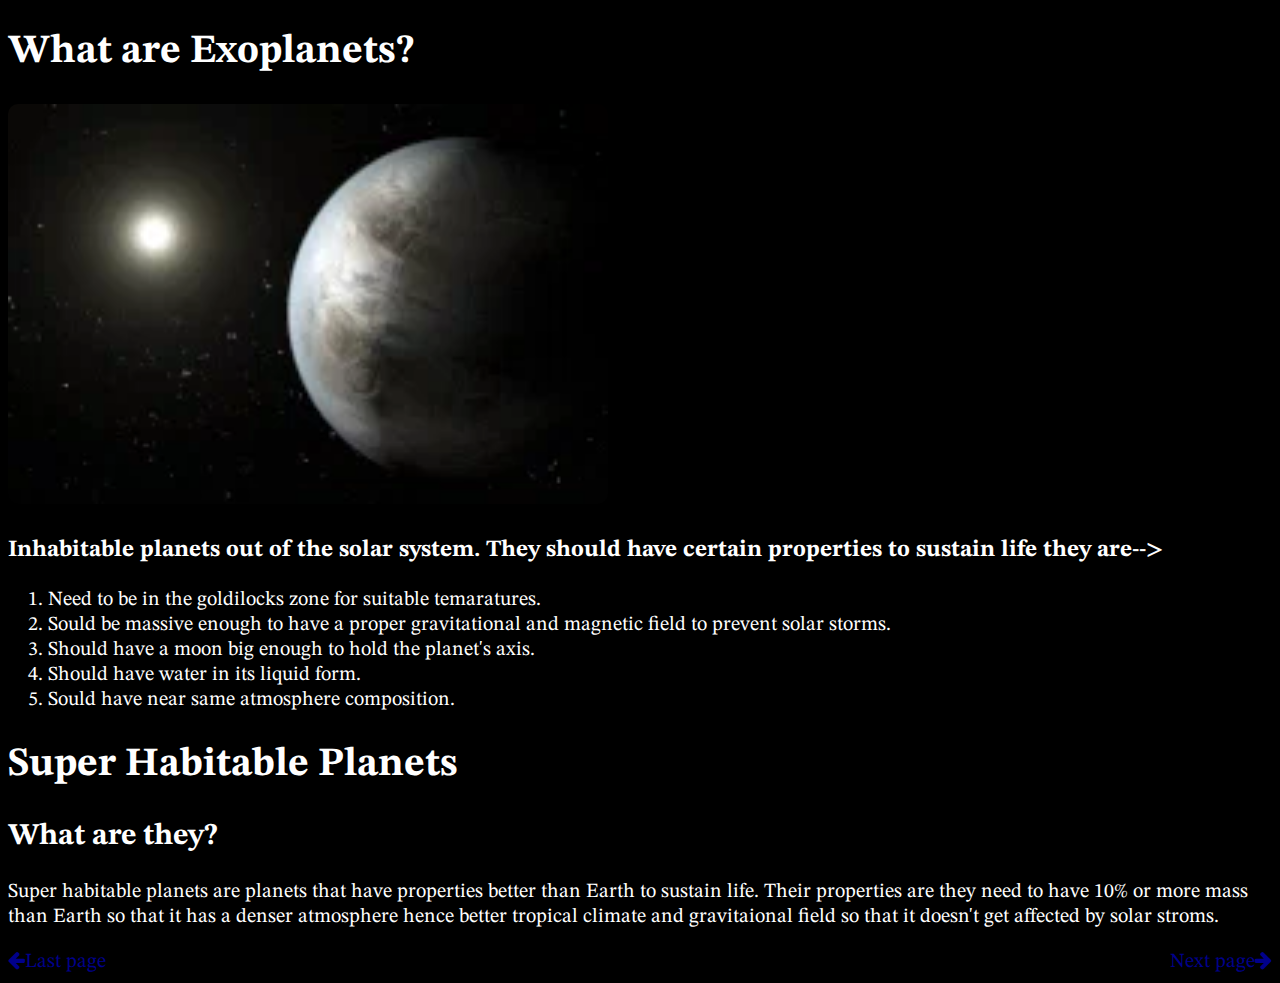
<file: index.html>
<!DOCTYPE html>
<html lang="en">
<head>
    <meta charset="UTF-8">
    <meta http-equiv="X-UA-Compatible" content="IE=edge">
    <meta name="viewport" content="width=device-width, initial-scale=1.0">
    <title>Astronomy further reading of how exoplanets are found today</title>
    <link rel="stylesheet" href="style.css">
    <link
    rel="stylesheet"
    href="https://cdnjs.cloudflare.com/ajax/libs/font-awesome/4.7.0/css/font-awesome.min.css"/>
</head>
<body>
    <h1>What are Exoplanets?</h1>
    <!-- <img src="[data-uri]"> -->
    <img src="Beginning_pic.webp" alt="" height="400px"width="600px">
        <h3>Inhabitable planets out of the solar system. They should have certain properties to sustain life they are--></h3>
            <!-- SUTAIBLE TEMPERATURE
            NEED TO HAVE A OZONE LAYER
            NEED TO HAVE A GRAVITATIONAL AND MAGNETIC FIELD
            NEED TO BE IN THE GOLDILOCKS ZONE
            WE NEED A MOON ¼ THE SIZE OF THE EXOPLANET -->
            <ol>
                <li>Need to be in the goldilocks zone for suitable temaratures.</li>
                <li>Sould be massive enough to have a proper gravitational and magnetic field to prevent solar storms.</li>
                <li>Should have a moon big enough to hold the planet's axis.</li>
                <li>Should have water in its liquid form.</li>
                <li>Sould have near same atmosphere composition.</li>
            </ol>
        
            
        <h1>Super Habitable Planets</h1>
        <h2>What are they?</h2>
        <p>Super habitable planets are planets that have properties better than Earth to sustain life.
           Their properties are they need to have 10% or more mass than Earth so that it has a denser atmosphere hence better tropical climate and 
           gravitaional field so that it doesn't get affected by solar stroms. 
        </p>
        <div class="anchor">
            <div>
                <a href="index11.html"><i class="fa fa-arrow-left" aria-hidden="true"></i><span>Last page</span></a>
            </div>
            <div>
                <a href="index2.html"><span>Next page</span><i class="fa fa-arrow-right" aria-hidden="true"></i></a>
            </div>
        </div> 
</body>
</html>
</file>
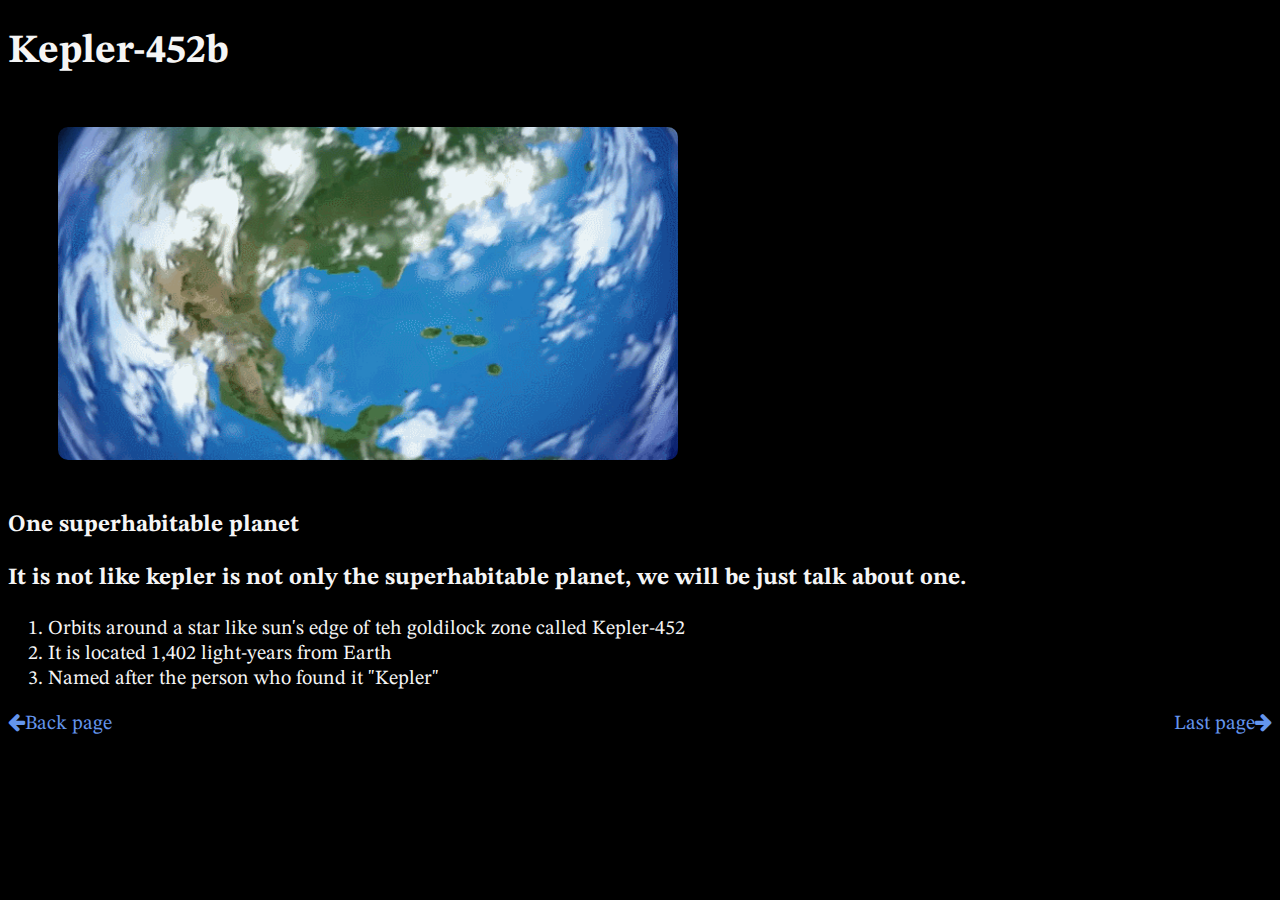
<file: index10.html>
<!DOCTYPE html>
<html lang="en">
<head>
    <meta charset="UTF-8">
    <meta http-equiv="X-UA-Compatible" content="IE=edge">
    <meta name="viewport" content="width=device-width, initial-scale=1.0">
    <title>Kepler</title>
    <link rel="stylesheet" href="style10.css">
    <link
    rel="stylesheet"
    href="https://cdnjs.cloudflare.com/ajax/libs/font-awesome/4.7.0/css/font-awesome.min.css"/>
</head>
<body>
<!-- Kepler-452b (a planet sometimes quoted to be an Earth 2.0 or Earth's Cousin[3][4] based on its characteristics; also known by 
its Kepler Object of Interest designation KOI-7016.01) is a super-Earth exoplanet orbiting within the inner edge of the habitable
zone of the Sun-like star Kepler-452, and is the only planet in the system discovered by Kepler. It is located about 1,402 light-years
(430 pc) from Earth in the constellation of Cygnus. -->
    <h1>Kepler-452b</h1>
    <img src="Super_Earth.gif" alt=""height="333px"width="620px">
    <h3>One superhabitable planet</h3>
    <h3>It is not like kepler is not only the superhabitable planet, we will be just talk about one.</h3>
    <ol>
        <li>Orbits around a star like sun's edge of teh goldilock zone called Kepler-452</li>
        <li>It is located 1,402 light-years from Earth</li>
        <li>Named after the person who found it "Kepler"</li>
    </ol>
    <div class="anchor">
        <div>
            <a href="index9.html"><i class="fa fa-arrow-left" aria-hidden="true"></i><span>Back page</span></a>
        </div>
        <div>
            <a href="index11.html"><span>Last page</span><i class="fa fa-arrow-right" aria-hidden="true"></i></a>
        </div>
    </div>
</body>
</html>
</file>
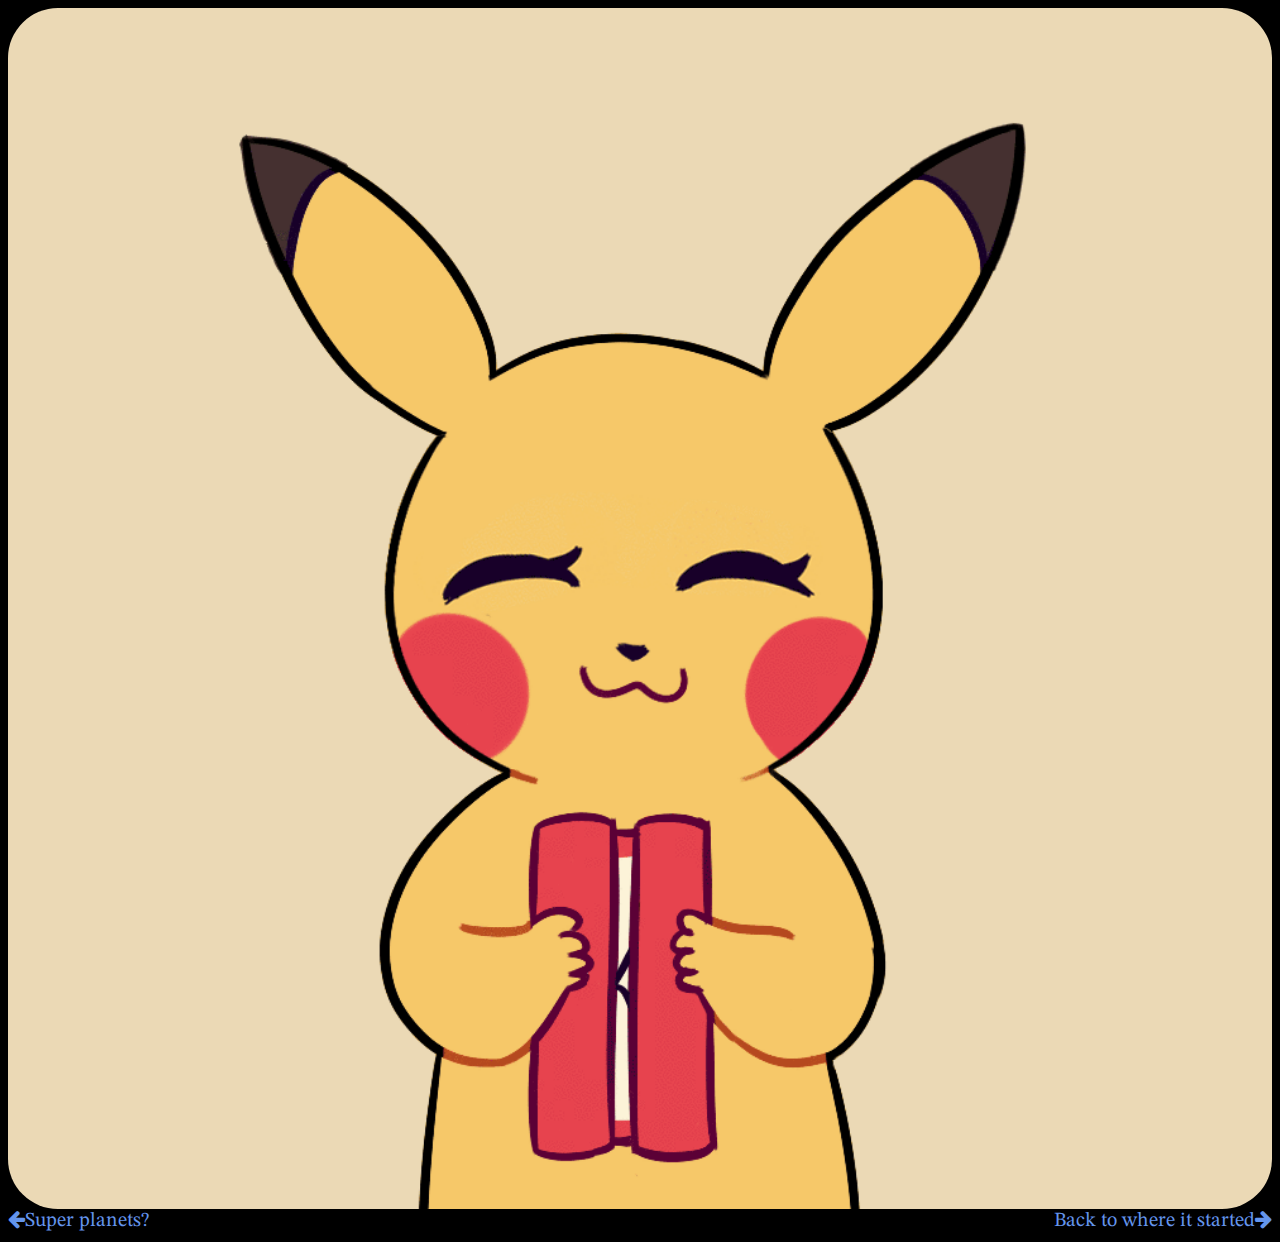
<file: index11.html>
<!DOCTYPE html>
<html lang="en">
<head>
    <meta charset="UTF-8">
    <meta http-equiv="X-UA-Compatible" content="IE=edge">
    <meta name="viewport" content="width=device-width, initial-scale=1.0">
    <title>Thank you</title>
    <link rel="stylesheet" href="style11.css">
    <link
    rel="stylesheet"
    href="https://cdnjs.cloudflare.com/ajax/libs/font-awesome/4.7.0/css/font-awesome.min.css"/>
</head>
<body>
    <img src="Thank_You.gif" alt=""height="50%"width="100%">
    <div class="anchor">
        <div>
            <a href="index10.html"><i class="fa fa-arrow-left" aria-hidden="true"></i><span>Super planets?</span></a>
        </div>
        <div>
            <a href="index.html"><span>Back to where it started</span><i class="fa fa-arrow-right" aria-hidden="true"></i></a>
        </div>
    </div>
</body>
</html>
</file>
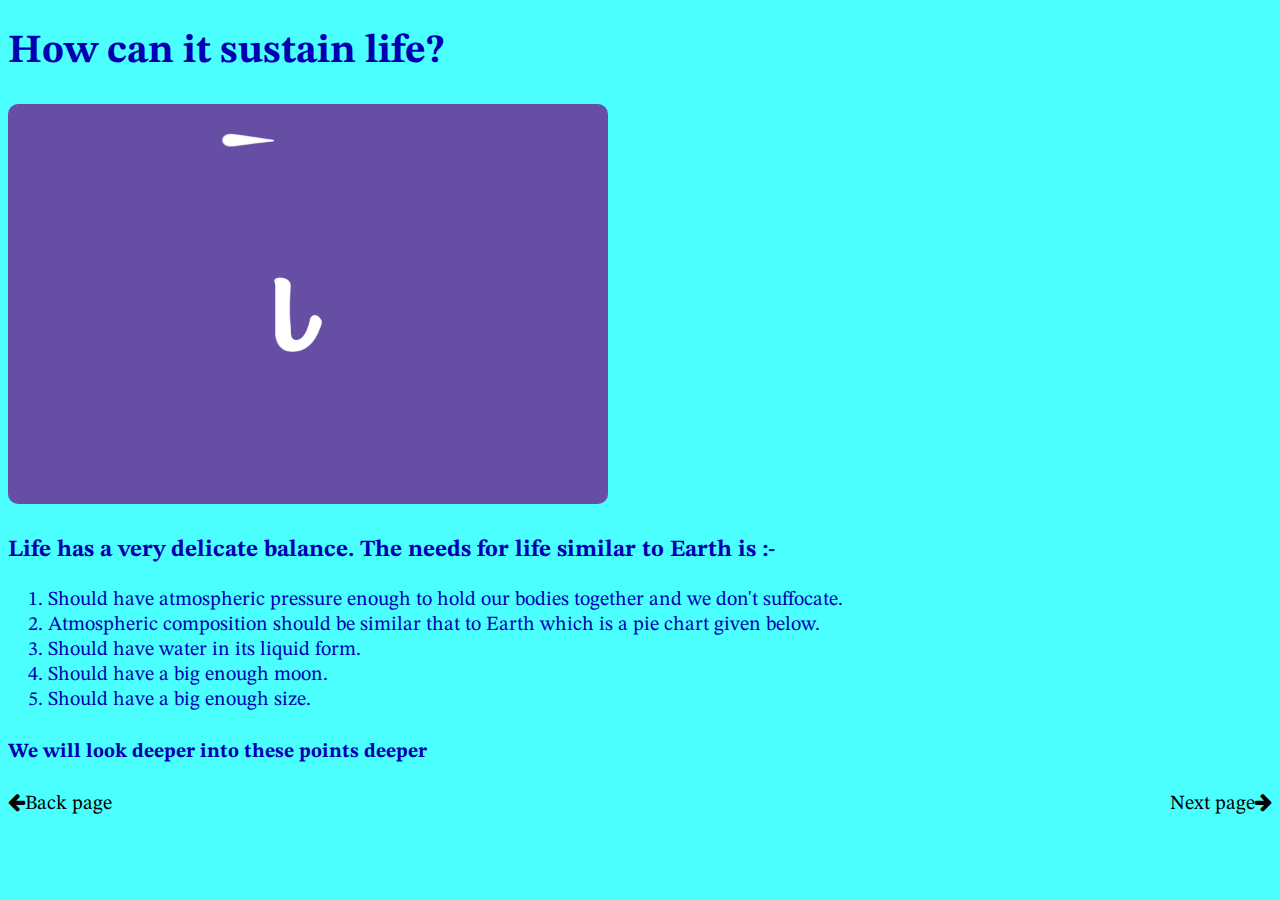
<file: index2.html>
<!DOCTYPE html>
<html lang="en">
<head>
    <meta charset="UTF-8">
    <meta http-equiv="X-UA-Compatible" content="IE=edge">
    <meta name="viewport" content="width=device-width, initial-scale=1.0">
    <title>How can it sustain life?</title>
    <link rel="stylesheet" href="style2.css">
    <link
    rel="stylesheet"
    href="https://cdnjs.cloudflare.com/ajax/libs/font-awesome/4.7.0/css/font-awesome.min.css"/>
</head>
<body>
    <!-- life sustaining elements -->
    <h1>How can it sustain life?</h1>
    <img src="life.gif" alt="" height="400px" width="600px">
    <h3>Life has a very delicate balance. The needs for life similar to Earth is :-</h3>
    <ol>
        <li>Should have atmospheric pressure enough to hold our bodies together and we don't suffocate.</li>
        <li>Atmospheric composition should be similar that to Earth which is a pie chart given below. </li>
        <li>Should have water in its liquid form.</li>
        <li>Should have a big enough moon.</li>
        <li>Should have a big enough size.</li>
    </ol>
    <h4> We will look deeper into these points deeper </h4>
    <div class="anchor">
        <div>
            <a href="index.html"><i class="fa fa-arrow-left" aria-hidden="true"></i><span>Back page</span></a>
        </div>
        <div>
            <a href="index3.html"><span>Next page</span><i class="fa fa-arrow-right" aria-hidden="true"></i></a>
        </div>
    </div> 
</body>
</html>
</file>
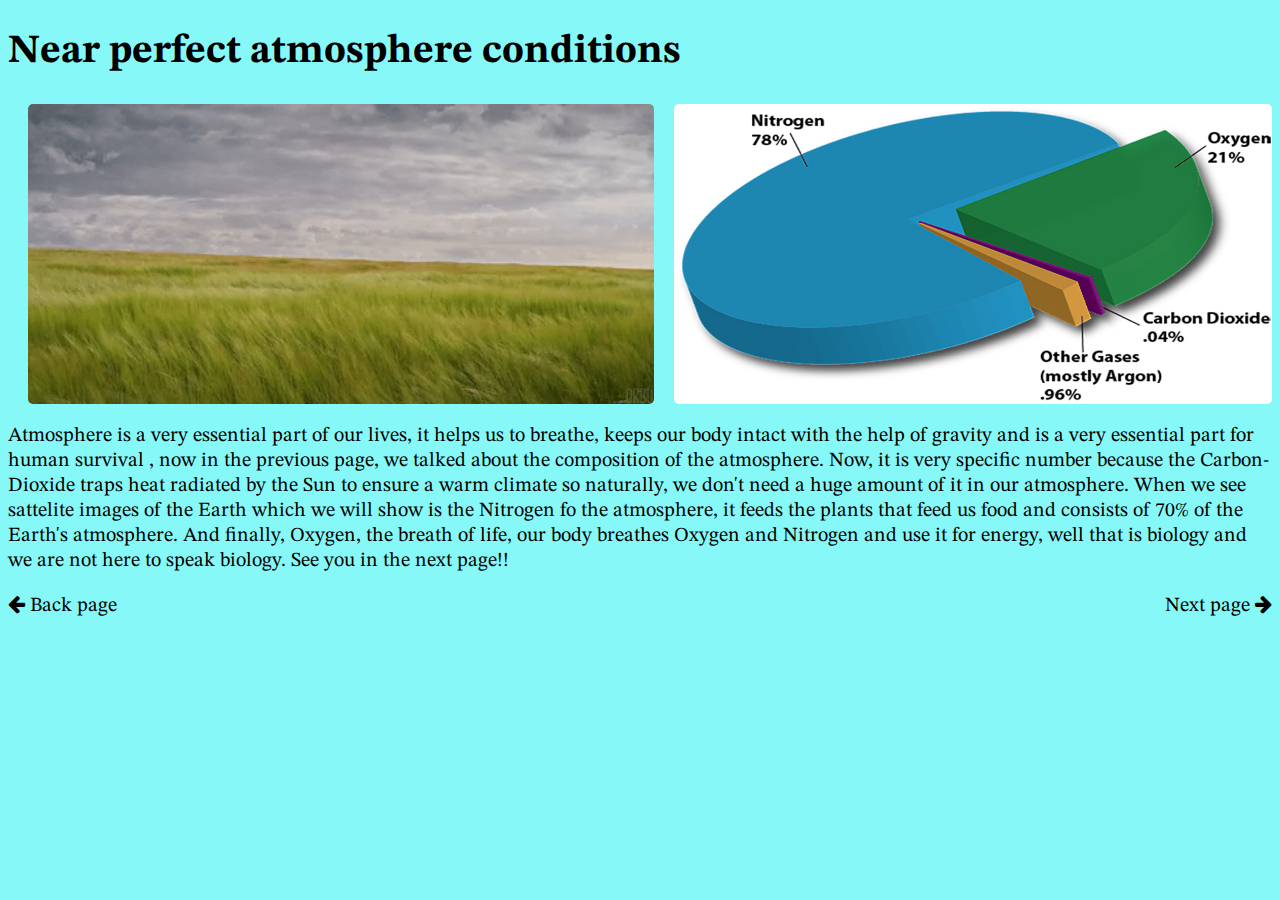
<file: index3.html>
<!DOCTYPE html>
<html lang="en">
  <head>
    <meta charset="UTF-8" />
    <meta http-equiv="X-UA-Compatible" content="IE=edge" />
    <meta name="viewport" content="width=device-width, initial-scale=1.0" />
    <title>Atmosphere</title>
    <link
      rel="stylesheet"
      href="https://cdnjs.cloudflare.com/ajax/libs/font-awesome/4.7.0/css/font-awesome.min.css"
    />
    <link rel="stylesheet" href="style3.css" />
  </head>

  <body>
    <div class="container">
      <h1 class="atmosphere_title">Near perfect atmosphere conditions</h1>
      <div class="atmosphere_imges">
        <img src="Wind_animation.txt" alt="" height="300px" id="front-img" />
        <img
          src="Atmosphere _composotion.jpg"
          alt=""
          height="300px"
          width="626px"
        />
      </div>
      <div class="atmosphere_descp">
        <p>
            Atmosphere is a very essential part of our lives, it helps us to
            breathe, keeps our body intact with the help of gravity and is a very
            essential part for human survival , now in the previous page, we
            talked about the composition of the atmosphere. Now, it is very
            specific number because the Carbon-Dioxide traps heat radiated by the
            Sun to ensure a warm climate so naturally, we don't need a huge amount
            of it in our atmosphere. When we see sattelite images of the Earth
            which we will show is the Nitrogen fo the atmosphere, it feeds the
            plants that feed us food and consists of 70% of the Earth's
            atmosphere. And finally, Oxygen, the breath of life, our body breathes
            Oxygen and Nitrogen and use it for energy, well that is biology and we
            are not here to speak biology. See you in the next page!!
          </p>
      </div>
      <div class="back_next_button">
        <div class="back_page">
          <a href="index2.html">
            <i class="fa fa-arrow-left" aria-hidden="true"></i>
            <span>Back page</span></a>
          </div>

        <div class="next_page">
          <a href="index4.html"
            ><span>Next page</span>
            <i class="fa fa-arrow-right" aria-hidden="true"></i>
          </a>
        </div>
      </div>
    </div>
  </body>
</html>
</file>
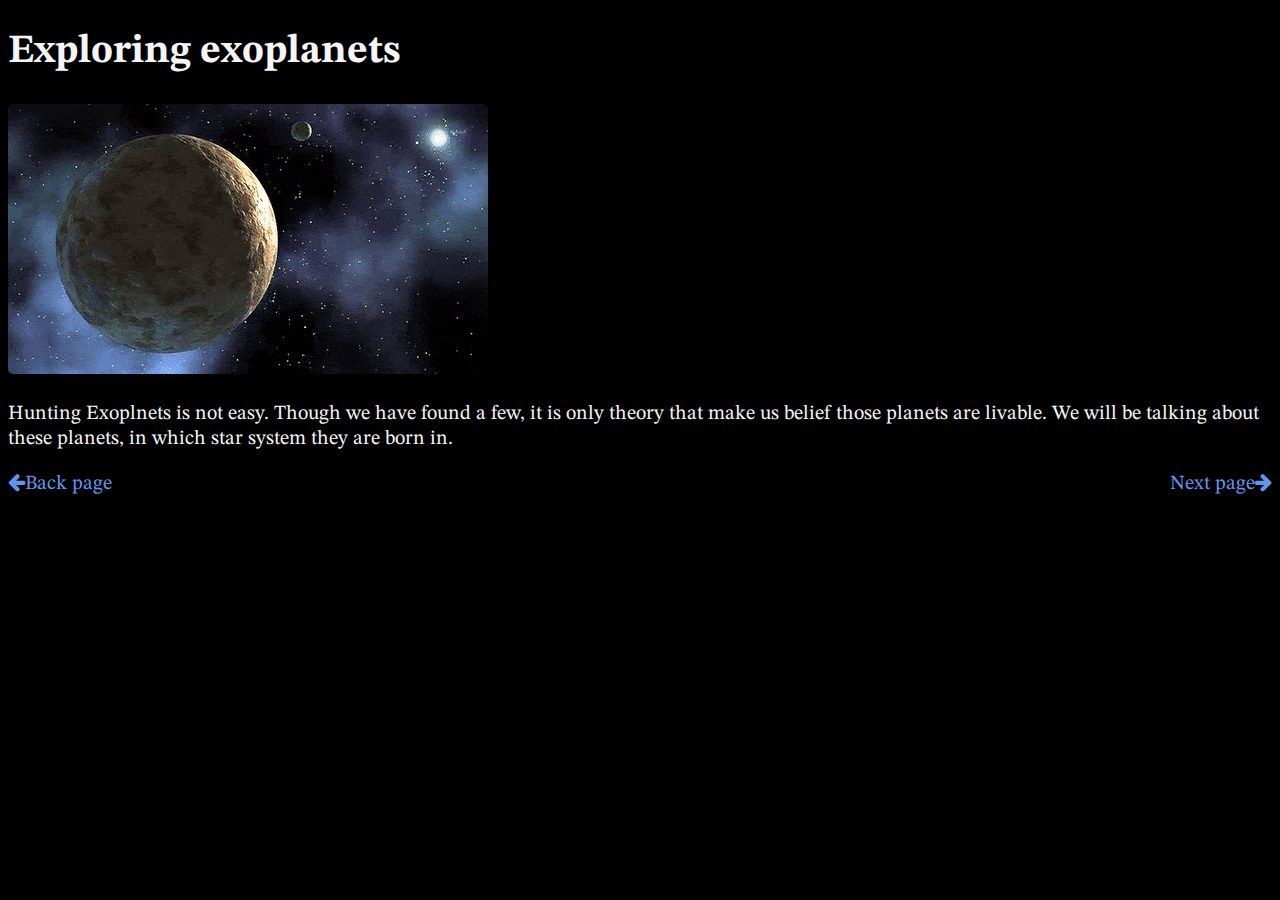
<file: index6.html>
<!DOCTYPE html>
<html lang="en">
<head>
    <meta charset="UTF-8">
    <meta http-equiv="X-UA-Compatible" content="IE=edge">
    <meta name="viewport" content="width=device-width, initial-scale=1.0">
    <title>Examples of exoplanets</title>
    <link rel="stylesheet" href="style6.css">
    <link
    rel="stylesheet"
    href="https://cdnjs.cloudflare.com/ajax/libs/font-awesome/4.7.0/css/font-awesome.min.css"/>
</head>
<body>
    <h1>Exploring exoplanets</h1>
    <img src="Exoplanet1.gif" alt="">
    <p>Hunting Exoplnets is not easy. Though we have found a few, it is only theory that make us belief those planets are livable.
        We will be talking about these planets, in which star system they are born in.</p>

        <div class="anchor">
            <div>
                <a href="index5.html"><i class="fa fa-arrow-left" aria-hidden="true"></i><span>Back page</span></a>
            </div>
            <div>
                <a href="index7.html"><span>Next page</span><i class="fa fa-arrow-right" aria-hidden="true"></i></a>
            </div>
        </div>
    </b></p>
</body>
</html>
</file>
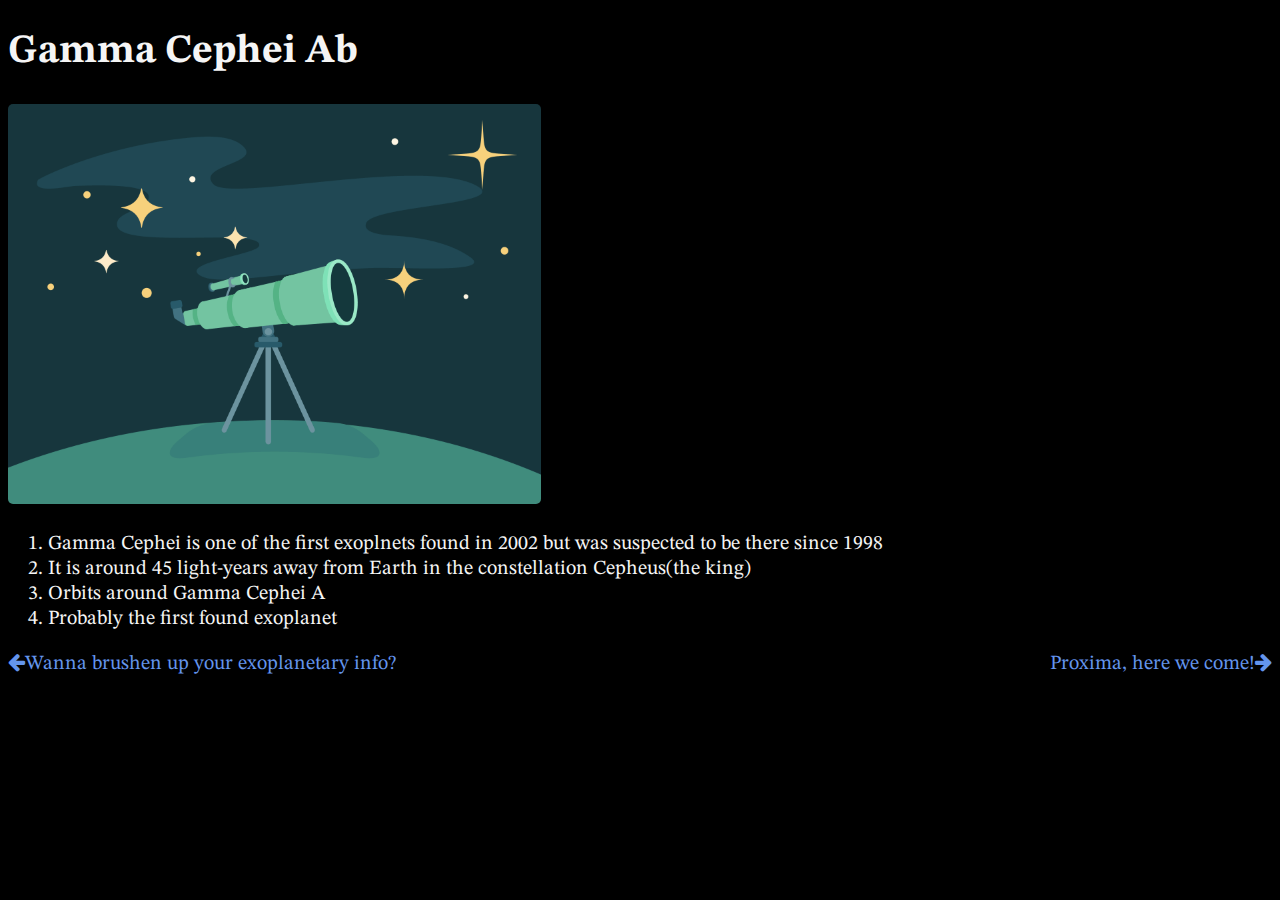
<file: index7.html>
<!DOCTYPE html>
<html lang="en">
<head>
    <meta charset="UTF-8">
    <meta http-equiv="X-UA-Compatible" content="IE=edge">
    <meta name="viewport" content="width=device-width, initial-scale=1.0">
    <title>Gamma Cephei Ab</title>
    <link rel="stylesheet" href="style7.css">
    <link
    rel="stylesheet"
    href="https://cdnjs.cloudflare.com/ajax/libs/font-awesome/4.7.0/css/font-awesome.min.css"/>
</head>
<body>
    <h1>Gamma Cephei Ab</h1>
        <!-- Gamma Cephei Ab (abbreviated γ Cephei Ab, γ Cep Ab), formally named Tadmor is an exoplanet approximately 45 light-years away in the 
            constellation of Cepheus (the King). The planet was confirmed to be in orbit around Gamma Cephei A in 2002, but was first suspected to
             exist around 1988 (making this planet arguably the first true exoplanet discovered). -->
        <img src="telescope.gif" alt="" height="400px">
    <ol>
        <li>Gamma Cephei is one of the first exoplnets found in 2002 but was suspected to be there since 1998</li>
        <li>It is around 45 light-years away from Earth in the constellation Cepheus(the king) </li>
        <li>Orbits around Gamma Cephei A</li>
        <li>Probably the first found exoplanet</li>
    </ol>
    <div class="anchor">
        <div>
            <a href="index6.html"><i class="fa fa-arrow-left" aria-hidden="true"></i><span>Wanna brushen up your exoplanetary info?</span></a>
        </div>
        <div>
            <a href="index8.html"><span>Proxima, here we come!</span><i class="fa fa-arrow-right" aria-hidden="true"></i></a>
        </div>
    </div>
</body>
</html>
</file>
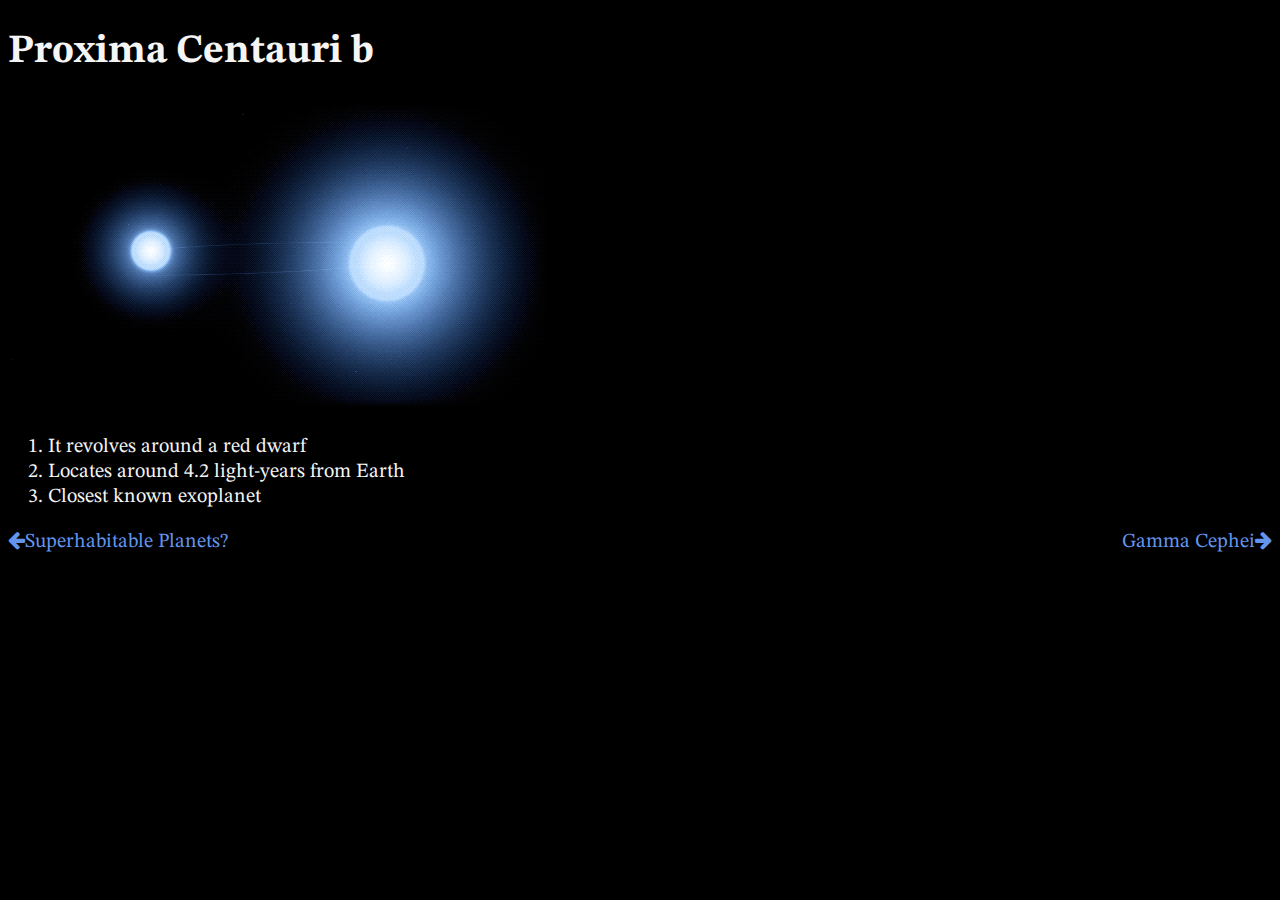
<file: index8.html>
<!DOCTYPE html>
<html lang="en">
<head>
    <meta charset="UTF-8">
    <meta http-equiv="X-UA-Compatible" content="IE=edge">
    <meta name="viewport" content="width=device-width, initial-scale=1.0">
    <title>Proxima Centauri</title>
    <link rel="stylesheet" href="style8.css">
    <link
    rel="stylesheet"
    href="https://cdnjs.cloudflare.com/ajax/libs/font-awesome/4.7.0/css/font-awesome.min.css"/>
</head>
<body>
<!-- Proxima Centauri b (also called Proxima b[4][5] or Alpha Centauri Cb) is an exoplanet orbiting in the habitable zone of the red dwarf star 
Proxima Centauri, which is the closest star to the Sun and part of a triple star system.[6][7] It is approximately 4.2 light-years 
(4.0×1013 km) from Earth in the constellation Centaurus, making it and Proxima c the closest known exoplanets to the Solar System. -->
    <h1>Proxima Centauri b</h1>
    <img src="Duo_Star_System.gif" alt="">
    <ol>
        <li>It revolves around a red dwarf</li>
        <li>Locates around 4.2 light-years from Earth</li>
        <li>Closest known exoplanet</li>
    </ol>
    <div class="anchor">
        <div>
            <a href="index7.html"><i class="fa fa-arrow-left" aria-hidden="true"></i><span>Superhabitable Planets?</span></a>
        </div>
        <div>
            <a href="index9.html"><span>Gamma Cephei</span><i class="fa fa-arrow-right" aria-hidden="true"></i></a>
        </div>
    </div>
</body>
</html>
</file>
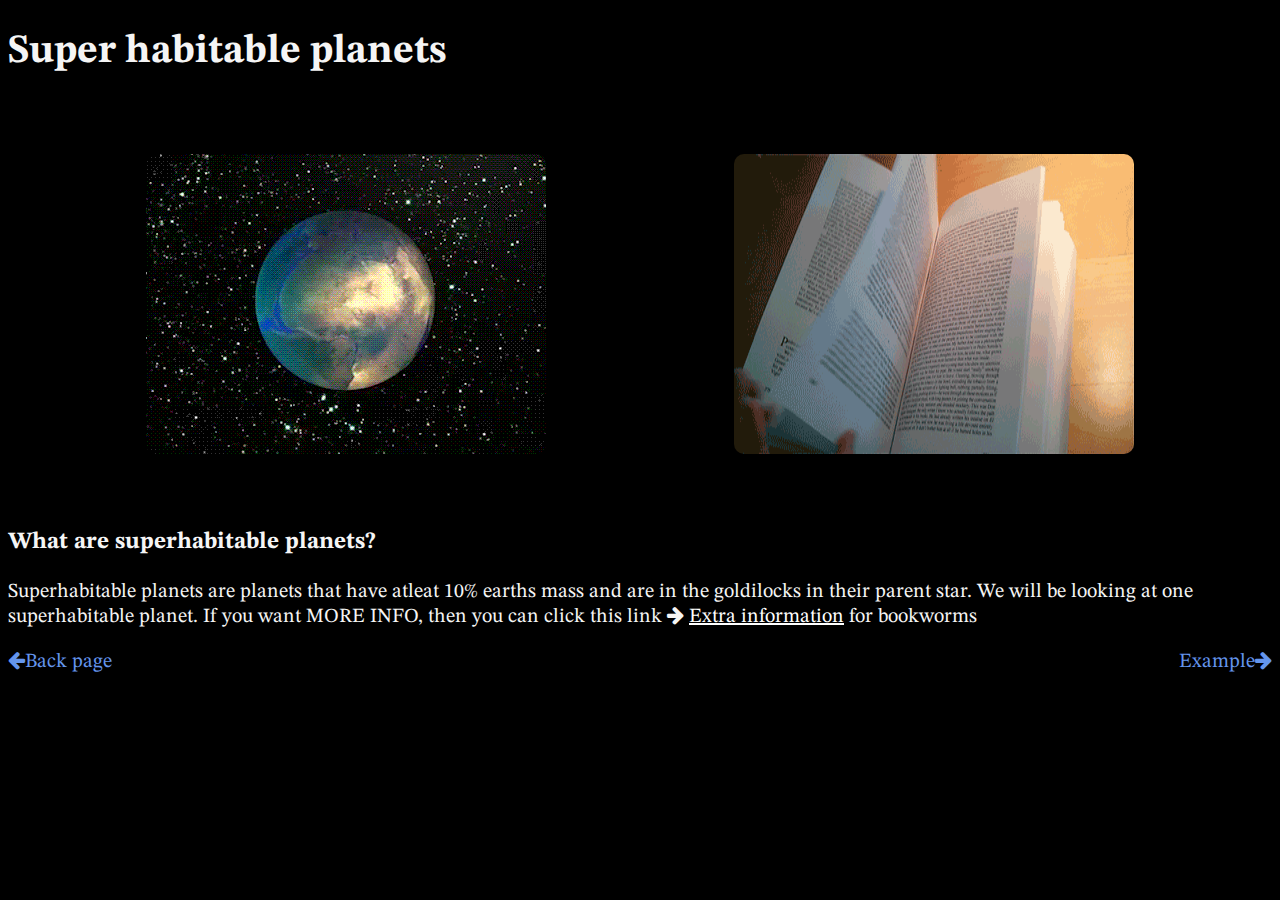
<file: index9.html>
<!DOCTYPE html>
<html lang="en">
<head>
    <meta charset="UTF-8">
    <meta http-equiv="X-UA-Compatible" content="IE=edge">
    <meta name="viewport" content="width=device-width, initial-scale=1.0">
    <title>Super habitable planets</title>
    <link rel="stylesheet" href="style9.css">
    <link
    rel="stylesheet"
    href="https://cdnjs.cloudflare.com/ajax/libs/font-awesome/4.7.0/css/font-awesome.min.css"/>
</head>
<body>
    <h1>Super habitable planets</h1>
    <div id="superimage">
        <img src="Expanding_Earth.gif" alt=""><img src="Book.gif" alt=""height="300px"width="400px">
    </div>
    <h3>What are superhabitable planets?</h3>
    <p>Superhabitable planets are planets that have atleat 10% earths mass and are in the goldilocks in their parent star. We will be looking
        at one superhabitable planet. If you want MORE INFO, then you can click this link <i class="fa fa-arrow-right" aria-hidden="true"></i>
        <a href="https://en.wikipedia.org/wiki/Superhabitable_planet" id="exoinfo">Extra information</a> for bookworms</p>
        <div class="anchor">
            <div>
                <a href="index8.html"><i class="fa fa-arrow-left" aria-hidden="true"></i><span>Back page</span></a>
            </div>
            <div>
                <a href="index10.html"><span>Example</span><i class="fa fa-arrow-right" aria-hidden="true"></i></a>
            </div>
        </div>
</body>
</html>
</file>
<file: style.css>
@import url('https://fonts.googleapis.com/css2?family=STIX+Two+Text:ital@0;1&display=swap');

body{
    font-family: 'STIX Two Text', serif;
    background-color: black;
    color: white;
    font-size: 20px;
}
img{
    border-radius: 10px;
}

a{
    text-decoration: none;
    color: darkblue;
}

.box{
    display: flex;
}

.anchor{
    display: flex;
    justify-content: space-between;
}

@media( max-width:1500px){

}
</file>
<file: style10.css>
@import url('https://fonts.googleapis.com/css2?family=STIX+Two+Text:ital@0;1&display=swap');

body{
    font-family: 'STIX Two Text', serif;
    background-color: black;
    color: whitesmoke;
    font-size: 20px;
}
img{
    border-radius: 10px;
    margin: 50px 50px;
}
body{
    flex-direction: column;
}

a{
    text-decoration: none;
    color: cornflowerblue;
}
 img, a{
     display: block;
 }

 div{
     display: flex;
 }

 .anchor{
    display: flex;
    justify-content: space-between;
}

@media( max-width:1500px){

}
</file>
<file: style11.css>
@import url('https://fonts.googleapis.com/css2?family=STIX+Two+Text:ital@0;1&display=swap');

body{
    font-family: 'STIX Two Text', serif;
    background-color: black;
    color: whitesmoke;
    font-size: 20px;
}
img{
    border-radius: 50px;
}
body{
    flex-direction: column;
}

a{
    text-decoration: none;
    color: cornflowerblue;
}
 img, a{
     display: block;
 }

 .anchor{
    display: flex;
    justify-content: space-between;
}

@media( max-width:1500px){

}
</file>
<file: style2.css>
@import url('https://fonts.googleapis.com/css2?family=STIX+Two+Text:ital@0;1&display=swap');

body{
    font-family: 'STIX Two Text', serif;
    background-color: rgb(75, 255, 255);
    color: rgb(0, 0, 177);
    font-size: 20px;
}
img{
    border-radius: 10px;
}
body{
    flex-direction: column;
}

a{
    text-decoration: none;
    color: black;
}

.anchor{
    display: flex;
    justify-content: space-between;
}

@media( max-width:1200px){
    img{
        max-height: 1000px;
    }
}
</file>
<file: style3.css>
@import url('https://fonts.googleapis.com/css2?family=STIX+Two+Text:ital@0;1&display=swap');

body{
    font-family: 'STIX Two Text', serif;
    background-color: rgb(134, 248, 248);
    color: rgb(0, 0, 0);
    font-size: 20px;
}
img{
    border-radius: 5px;
    margin-left: 20px;
}
body{
    flex-direction: column;
}

a{
    text-decoration: none;
    color: black;
}
.atmosphere_imges{
display: flex;
justify-content: space-evenly;
}
.atmosphere_descp{
    font-size: 20px;
    align-items: center;
}
.back_next_button{
    display: flex;
    justify-content: space-between;
}

@media(max-width:1500px){
    div{
        display: block;
    }
}
</file>
<file: style6.css>
@import url('https://fonts.googleapis.com/css2?family=STIX+Two+Text:ital@0;1&display=swap');

body{
    font-family: 'STIX Two Text', serif;
    background-color: black;
    color: whitesmoke;
    font-size: 20px;
}
img{
    border-radius: 5px;
}
body{
    flex-direction: column;
}

a{
    text-decoration: none;
    color: cornflowerblue;
}

.anchor{
    display: flex;
    justify-content: space-between;
}

@media( max-width:1500px){

}
</file>
<file: style7.css>
@import url('https://fonts.googleapis.com/css2?family=STIX+Two+Text:ital@0;1&display=swap');

body{
    font-family: 'STIX Two Text', serif;
    background-color: black;
    color: whitesmoke;
    font-size: 20px;
}
img{
    border-radius: 5px;
}
body{
    flex-direction: column;
}

a{
    text-decoration: none;
    color: cornflowerblue;
}

.anchor{
    display: flex;
    justify-content: space-between;
}

@media( max-width:1500px){

}
</file>
<file: style8.css>
@import url('https://fonts.googleapis.com/css2?family=STIX+Two+Text:ital@0;1&display=swap');

body{
    font-family: 'STIX Two Text', serif;
    background-color: black;
    color: whitesmoke;
    font-size: 20px;
}
img{
    border-radius: 5px;
}
body{
    flex-direction: column;
}

a{
    text-decoration: none;
    color: cornflowerblue;
}

.anchor{
    display: flex;
    justify-content: space-between;
}

@media( max-width:1500px){

}
</file>
<file: style9.css>
@import url('https://fonts.googleapis.com/css2?family=STIX+Two+Text:ital@0;1&display=swap');

body{
    font-family: 'STIX Two Text', serif;
    background-color: black;
    color: whitesmoke;
    font-size: 20px;
}
img{
    border-radius: 10px;
    margin: 50px 50px;
}
body{
    flex-direction: column;
}

a{
    text-decoration: none;
    color: cornflowerblue;
}

.anchor{
    display: flex;
    justify-content: space-between;
}

#exoinfo{
    text-decoration: underline;
    color: white;
}

#superimage{
    display: flex;
    justify-content: space-evenly;
}
 
@media( max-width:1500px){

}
</file>
